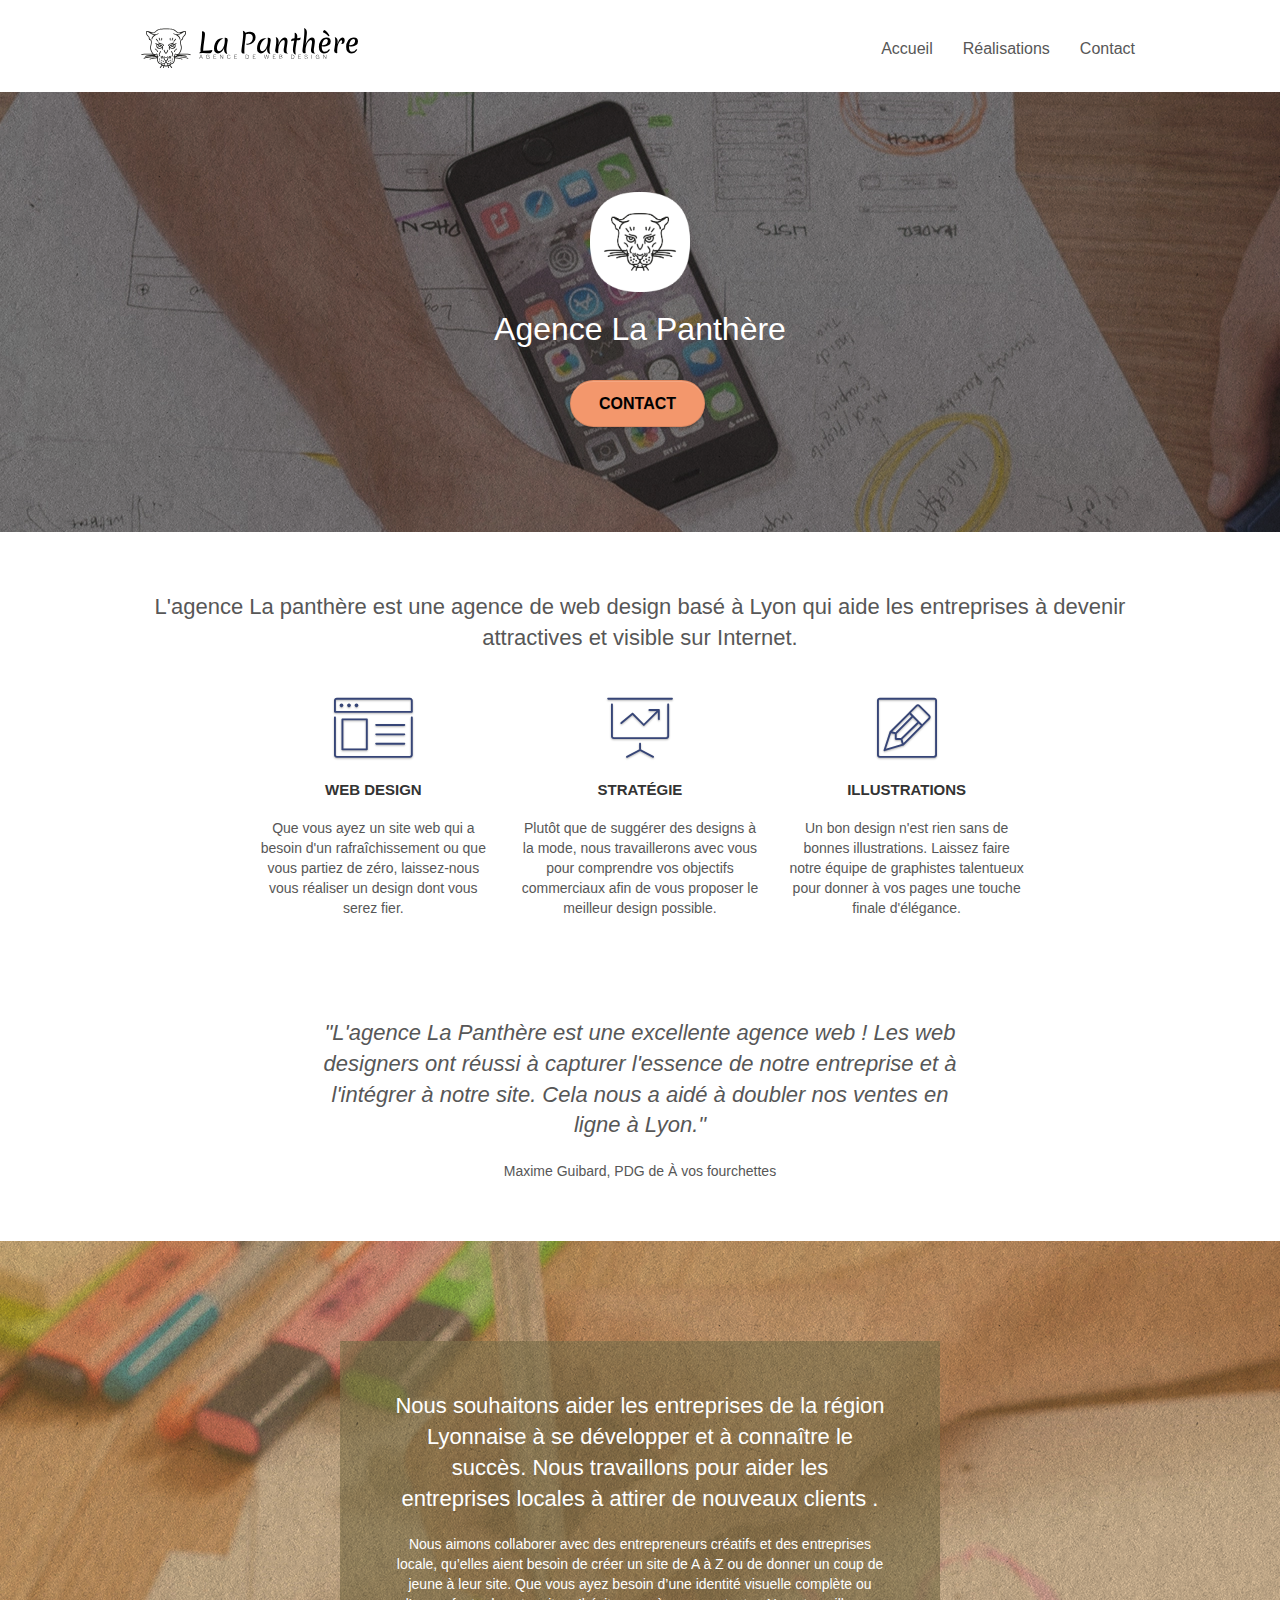
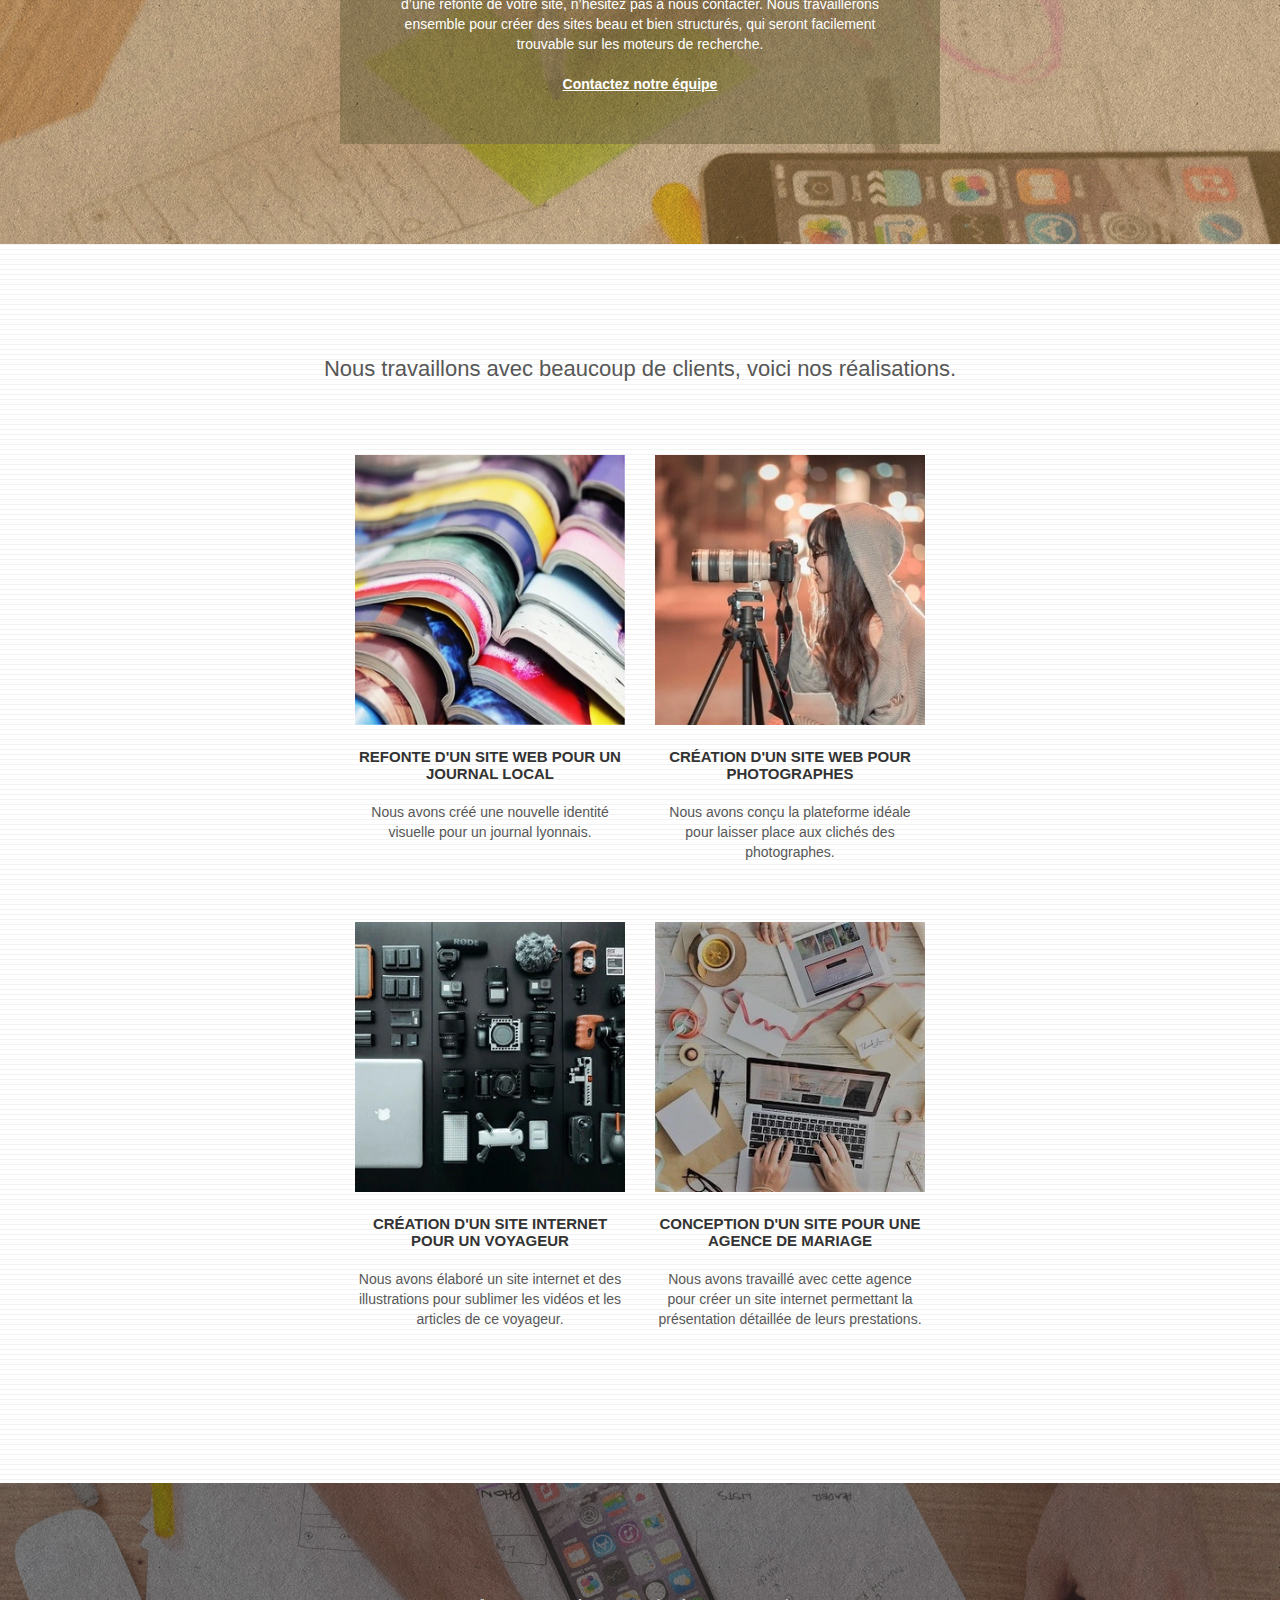
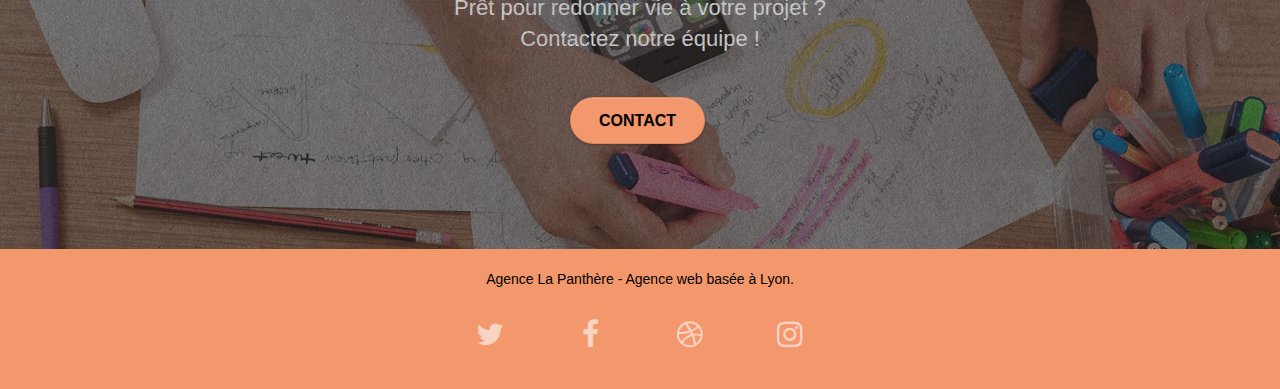
<file: index.html>
<!doctype html>
<html lang="fr">

<head>
	<meta charset="utf-8">
	<meta name="keywords"
		content="Agence la Panthere, Entreprise webdesign Lyon, Agence Webdesign Lyon, Agence Web Design Lyon, Web Design Lyon">
	<meta name="description"
		content="L'agence la panthère est une agence de web design basé à Lyon qui aide les entreprises à devenir attractives et visible sur Internet.">
	<meta name="viewport" content="width=device-width, initial-scale=1.0, viewport-fit=cover">
	<meta name="robots" content="index, follow">
	<!-- OpenGraph -->
	<meta property="og:locale" content="fr_FR">
	<meta property="og:type" content="website">
	<meta name="og:title" content="Agence La Panthère">
	<meta name="og:description"
		content="L'agence la panthère est une agence de web design basé à Lyon qui aide les entreprises à devenir attractives et visible sur Internet.">
	<meta name="og:url" content="https://evincent83.github.io/agence-la-panthere.github.io/index.html">
	<!-- Icon -->
	<link rel="shortcut icon" type="image/x-icon" href="favicon.jpg">
	<!-- CSS -->
	<link rel="stylesheet" type="text/css" href="css/bootstrap.min.css">
	<link rel="stylesheet" type="text/css" href="css/style.min.css">
	<link rel="stylesheet" type="text/css" href="css/font-awesome.min.css">
	<link rel="stylesheet" type="text/css" href="css/et-line.min.css">

	<title>Agence La Panthère</title>

</head>

<body>
	<!-- Principal conteneur -->
	<div class="page-container">

		<!-- bloc-0 -->
		<div class="bloc bgc-white l-bloc " id="bloc-0">
			<div class="container bloc-sm">

				<nav class="navbar row">
					<div class="navbar-header">
						<a class="navbar-brand" href="index.html"><img src="img/agence-la-panthere-monochrome.svg"
								alt="Logo Agence la Panthère" /></a>
						<button id="nav-toggle" type="button" aria-label="navbar" class="ui-navbar-toggle navbar-toggle"
							data-toggle="collapse" data-target=".navbar-1">
							<span class="icon-bar"></span><span class="icon-bar"></span><span class="icon-bar"></span>
						</button>
					</div>
					<div class="collapse navbar-collapse navbar-1 special-dropdown-nav">
						<ul class="site-navigation nav navbar-nav">
							<li>
								<a href="index.html">Accueil</a>
							</li>
							<li>
								<a href="#bloc-4-portfolio">Réalisations</a>
							</li>
							<li>
								<a href="contact.html">Contact</a>
							</li>
						</ul>
					</div>
				</nav>
			</div>
		</div>
		<!-- bloc-0 END -->

		<!-- bloc-1-presentation -->
		<main>
			<section>
				<div class="bloc bgc-dark-slate-blue bg-banniere d-bloc bg-t-edge bloc-bg-texture texture-paper b-parallax"
					id="bloc-1-hero">
					<div class="container bloc-lg">
						<div class="row tight-width-whitespace">
							<div class="col-sm-12">
								<img src="img/logo.webp" class="center-block image-resize-mode"
									alt="Logo Agence La Panthère" />
								<h1 class="text-center hero-bloc-text tc-white ">
									Agence La Panthère
								</h1>
								<div class="text-center">
									<a href="contact.html"
										class="btn btn-lg btn-clean btn-rd cta-hero btn-atomic-tangerine"
										id="cta-hero">Contact</a>
								</div>
							</div>
						</div>
					</div>
				</div>
			</section>
			<!-- bloc-1-presentation END -->

			<!-- bloc-2-services -->
			<section>
				<div class="bloc bgc-white l-bloc" id="bloc-2-services">
					<div class="container bloc-md">
						<div class="row">
							<div class="col-sm-12 text-center">
								<h2 class="mg-md text-center">
									L'agence La panthère est une agence de web design basé à Lyon qui aide les
									entreprises à
									devenir attractives et visible sur Internet.
								</h2>
							</div>
						</div>
						<div class="row voffset-lg med-width-whitespace">
							<div class="col-sm-4">
								<div class="text-center">
									<span class="et-icon-browser sm-shadow icon-dark-slate-blue icons icon-lg"></span>
								</div>
								<h3 class="mg-md text-center">
									Web design
								</h3>
								<p class="text-center ">
									Que vous ayez un site web qui a besoin d'un rafraîchissement ou que vous partiez de
									zéro, laissez-nous vous réaliser un design dont vous serez fier.
								</p>
							</div>
							<div class="col-sm-4">
								<div class="text-center">
									<span
										class="et-icon-presentation sm-shadow icon-dark-slate-blue icons icon-lg"></span>
								</div>
								<h3 class="mg-md text-center">
									Stratégie
								</h3>
								<p class="text-center ">
									Plutôt que de suggérer des designs à la mode, nous travaillerons avec vous pour
									comprendre
									vos objectifs commerciaux afin de vous proposer le meilleur design possible.
								</p>
							</div>
							<div class="col-sm-4">
								<div class="text-center">
									<span class="et-icon-edit sm-shadow icon-dark-slate-blue icons icon-lg"></span>
								</div>
								<h3 class="mg-md text-center">
									Illustrations
								</h3>
								<p class="text-center ">
									Un bon design n'est rien sans de bonnes illustrations. Laissez faire notre équipe de
									graphistes talentueux pour donner à vos pages une touche finale d'élégance.
								</p>
							</div>
						</div>
						<div class="row voffset-lg voffset">
							<div class="col-xs-12 col-md-8 col-md-offset-2 text-center">
								<h2 class="mg-md text-center">
									<em>"L'agence La Panthère est une excellente agence web ! Les web designers ont
										réussi à
										capturer l'essence de notre entreprise et à l'intégrer à notre site. Cela nous a
										aidé à doubler nos ventes en ligne à Lyon."</em>
								</h2>
								<p>Maxime Guibard, PDG de À vos fourchettes</p>
							</div>
						</div>
					</div>
				</div>
			</section>
			<!-- bloc-2-services END -->

			<!-- bloc-3-what-i-do -->
			<article>
				<div class="bloc tc-white bgc-atomic-tangerine bg-presentation d-bloc bloc-bg-texture texture-paper b-parallax"
					id="bloc-3-what-i-do">
					<div class="container bloc-lg">
						<div class="row tight-width-whitespace black-background">
							<div class="col-sm-12">
								<h2 class="mg-md text-center tc-white">
									Nous souhaitons aider les entreprises de la région Lyonnaise à se développer et à
									connaître
									le succès. Nous travaillons pour aider les entreprises locales à attirer de nouveaux
									clients
									.<br>
								</h2>
								<p class="text-center white">
									Nous aimons collaborer avec des entrepreneurs créatifs et des entreprises locale,
									qu’elles
									aient besoin de créer un site de A à Z ou de donner un coup de jeune à leur site.
									Que
									vous
									ayez besoin d’une identité visuelle complète ou d’une refonte de votre site,
									n’hésitez
									pas à
									nous contacter. Nous travaillerons ensemble pour créer des sites beau et bien
									structurés,
									qui seront facilement trouvable sur les moteurs de recherche. <br><br><a
										class="ltc-white bold-link" href="contact.html">Contactez notre équipe</a><br>
								</p>
							</div>
						</div>
					</div>
				</div>
			</article>
			<!-- bloc-3-what-i-do END -->

			<!-- bloc-4-portfolio -->
			<section>
				<div class="bloc bgc-white bg-lines-h2-bg bg-repeat l-bloc" id="bloc-4-portfolio">
					<div class="container bloc-lg">
						<div class="row">
							<div class="col-sm-12 text-center">
								<h2 class="mg-md text-center">
									Nous travaillons avec beaucoup de clients, voici nos réalisations.
								</h2>
							</div>
						</div>
						<div class="row tight-width-whitespace portfolio-row">
							<div class="col-sm-6">
								<a href="#" data-lightbox="img/1.webp" data-gallery-id="gallery-1"
									data-caption="Refonte d'un site web pour un journal local"
									data-frame="snapshot-lb"><img src="img/1.webp" loading="lazy"
										class="img-responsive portfolio-thumb"
										alt="Refonte d'un site web pour un journal local" /></a>
								<h3 class="mg-md text-center">
									Refonte d'un site web pour un journal local
								</h3>
								<p class="text-center">
									Nous avons créé une nouvelle identité visuelle pour un journal lyonnais.
								</p>
							</div>
							<div class="col-sm-6">
								<a href="#" data-lightbox="img/2.webp" data-gallery-id="gallery-1"
									data-caption="Création d'un site web pour photographes"
									data-frame="snapshot-lb"><img src="img/2.webp" loading="lazy"
										class="img-responsive portfolio-thumb"
										alt="Création d'un site web pour photographes" /></a>
								<h3 class="mg-md text-center">
									Création d'un site web pour photographes
								</h3>
								<p class="text-center">
									Nous avons conçu la plateforme idéale pour laisser place aux clichés des
									photographes.
								</p>
							</div>
						</div>
						<div class="row tight-width-whitespace portfolio-row">
							<div class="col-sm-6">
								<a href="#" data-lightbox="img/3.webp" data-gallery-id="gallery-1"
									data-caption="Création d'un site internet pour un voyageur"
									data-frame="snapshot-lb"><img src="img/3.webp" loading="lazy"
										class="img-responsive portfolio-thumb"
										alt="Création d'un site internet pour un voyageur" /></a>
								<h3 class="mg-md text-center">
									Création d'un site internet pour un voyageur
								</h3>
								<p class="text-center">
									Nous avons élaboré un site internet et des illustrations pour sublimer les vidéos et
									les
									articles de ce voyageur.
								</p>
							</div>
							<div class="col-sm-6">
								<a href="#" data-lightbox="img/4.webp" data-gallery-id="gallery-1"
									data-caption="Conception d'un site pour une agence de mariage"
									data-frame="snapshot-lb"><img src="img/4.webp" loading="lazy"
										class="img-responsive portfolio-thumb"
										alt="Conception d'un site pour une agence de mariage" /></a>
								<h3 class="mg-md text-center">
									Conception d'un site pour une agence de mariage
								</h3>
								<p class="text-center">
									Nous avons travaillé avec cette agence pour créer un site internet permettant la
									présentation détaillée de leurs prestations.
								</p>
							</div>
						</div>
					</div>
				</div>
			</section>
			<!-- bloc-4-portfolio END -->

			<!-- bloc-5-cta -->
			<section>
				<div class="bloc bgc-dark-slate-blue bg-banniere d-bloc bloc-bg-texture texture-paper" id="bloc-5-cta">
					<div class="container bloc-lg">
						<div class="row">
							<h2 class="mg-md text-center tc-white">
								Prêt pour redonner vie à votre projet ?<br>Contactez notre équipe !
							</h2>
							<div class="col-sm-12 text-center">
								<a href="contact.html"
									class="btn btn-atomic-tangerine btn-clean btn-rd btn-lg cta-hero">Contact</a>
							</div>
						</div>
					</div>
				</div>
			</section>
		</main>
		<!-- bloc-5-cta END -->

		<!-- Footer - bloc-8 -->
		<footer>
			<div class="bloc bgc-atomic-tangerine d-bloc" id="bloc-8">
				<div class="container bloc-sm">
					<div class="row">
						<div class="col-sm-12">
							<p class="text-center black">
								Agence La Panthère - Agence web basée à Lyon.<br>
							</p>
							<div class="row row-no-gutters social">
								<div class="col-sm-3">
									<div class="text-center">
										<a class="social" aria-label="Logo twitter" href="https://twitter.com/"><span
												class="fa fa-twitter icon-md icon-padding"></span></a>
									</div>
								</div>
								<div class="col-sm-3">
									<div class="text-center">
										<a class="social" aria-label="Logo facebook" href="https://facebook.com/"><span
												class="fa fa-facebook icon-md icon-padding"></span></a>
									</div>
								</div>
								<div class="col-sm-3">
									<div class="text-center">
										<a class="social" aria-label="Logo dribbble" href="https://dribbble.com/"><span
												class="fa fa-dribbble icon-md icon-padding"></span></a>
									</div>
								</div>
								<div class="col-sm-3">
									<div class="text-center">
										<a class="social" aria-label="Logo instagram" href="https://instagram.com"><span
												class="fa fa-instagram icon-md icon-padding"></span></a>
									</div>
								</div>
							</div>
						</div>
					</div>
				</div>
			</div>
		</footer>
		<!-- Footer - bloc-8 END -->

	</div>
	<!-- Principal conteneur END -->

	<!-- JS -->
	<script defer src="js/jquery-3.6.1.min.js"></script>
	<script defer src="js/bootstrap.min.js"></script>
	<script defer src="js/blocs.min.js"></script>
	<script defer src="js/jquery.touchSwipe.min.js"></script>
	<script defer src="js/gmaps.min.js"></script>

</body>

</html>
</file>
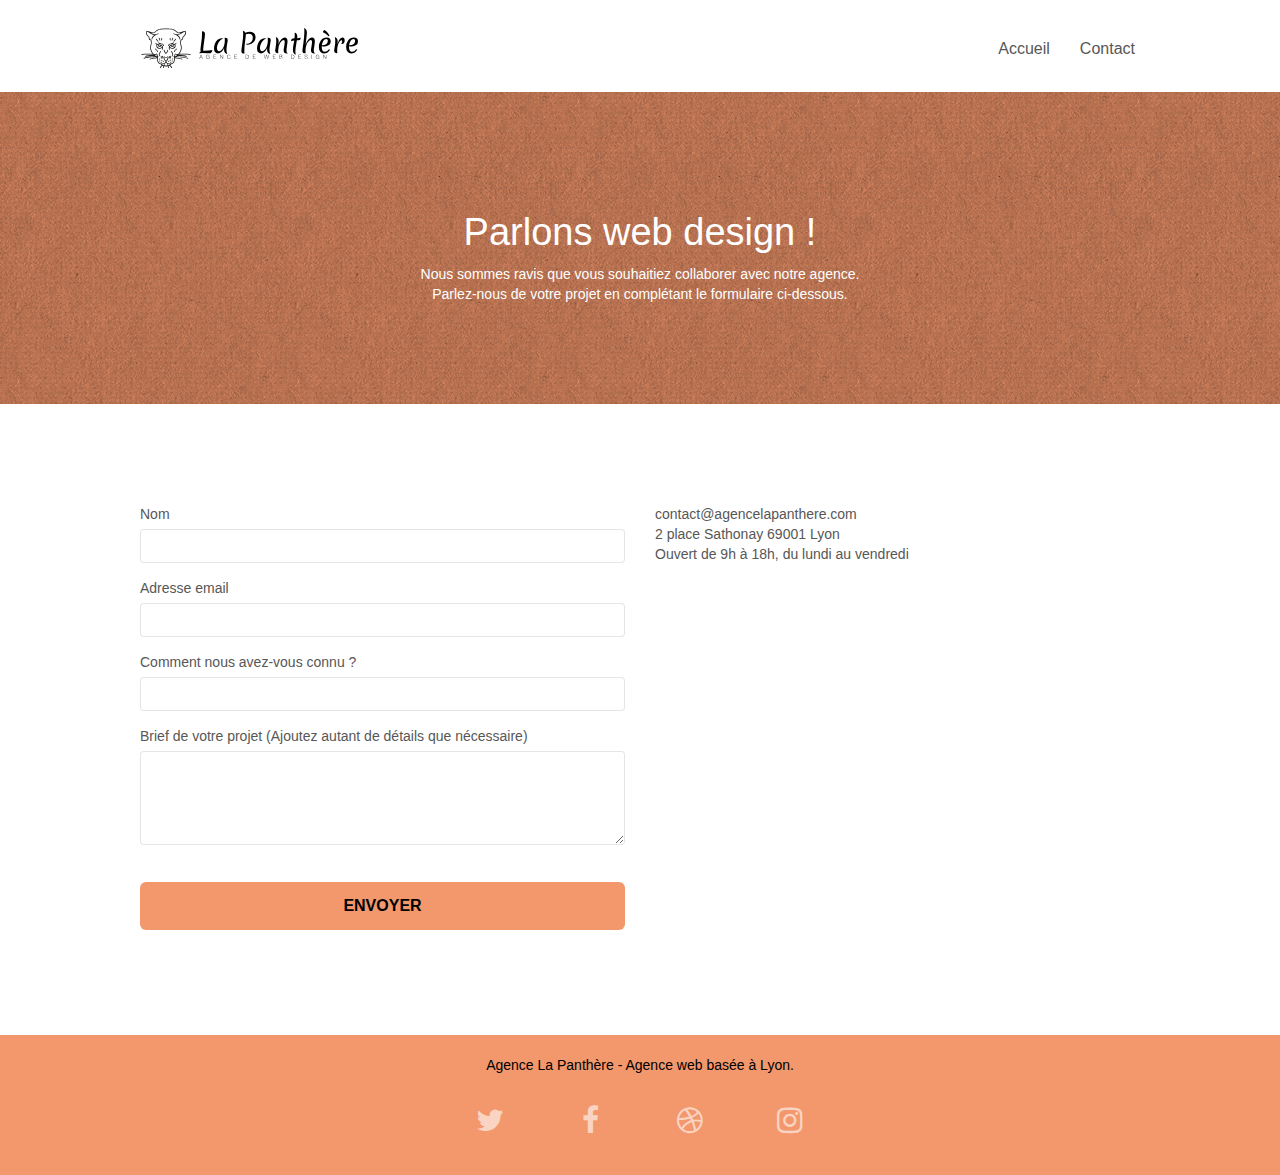
<file: contact.html>
<!doctype html>
<html lang="fr">

<head>
	<meta charset="utf-8">
	<meta name="keywords"
		content="Agence la Panthère, Entreprise webdesign Lyon, Agence Webdesign Lyon, Agence Web Design Lyon, Web Design Lyon, Contact Web Design Lyon, Contact Agence La Panthère">
	<meta name="description"
		content="L'agence la panthère est une agence de web design qui aide les entreprises à devenir attractives et visible sur Internet.">
	<meta name="viewport" content="width=device-width, initial-scale=1.0, viewport-fit=cover">
	<meta name="robots" content="index, follow">
	<!-- OpenGraph -->
	<meta property="og:locale" content="fr_FR">
	<meta property="og:type" content="website">
	<meta name="og:title" content="Agence La Panthère">
	<meta name="og:description"
		content="L'agence la panthère est une agence de web design basé à Lyon qui aide les entreprises à devenir attractives et visible sur Internet.">
	<meta name="og:url" content="https://evincent83.github.io/agence-la-panthere.github.io/index.html">
	<!-- Icon -->
	<link rel="shortcut icon" type="image/x-icon" href="favicon.jpg">
	<!-- CSS -->
	<link rel="stylesheet" type="text/css" href="css/bootstrap.min.css">
	<link rel="stylesheet" type="text/css" href="css/style.min.css">
	<link rel="stylesheet" type="text/css" href="css/font-awesome.min.css">
	<link rel="stylesheet" type="text/css" href="css/et-line.min.css">

	<title>Contact - Agence La Panthère</title>

</head>

<body>
	<!-- Principal conteneur -->
	<div class="page-container">

		<!-- bloc-0 -->
		<div class="bloc bgc-white l-bloc " id="bloc-0">
			<div class="container bloc-sm">
				<nav class="navbar row">
					<div class="navbar-header">
						<a class="navbar-brand" href="index.html"><img src="img/agence-la-panthere-monochrome.svg"
								alt="atlanta web design logo" /></a>
						<button id="nav-toggle" type="button" aria-label="navbar" class="ui-navbar-toggle navbar-toggle"
							data-toggle="collapse" data-target=".navbar-1">
							<span class="icon-bar"></span><span class="icon-bar"></span><span class="icon-bar"></span>
						</button>
					</div>
					<div class="collapse navbar-collapse navbar-1 special-dropdown-nav">
						<ul class="site-navigation nav navbar-nav">
							<li>
								<a href="index.html">Accueil</a>
							</li>
							<li>
								<a href="contact.html">Contact</a>
							</li>
						</ul>
					</div>
				</nav>
			</div>
		</div>
		<!-- bloc-0 END -->

		<!-- bloc-6 -->
		<div class="bloc bg-dots-bg bg-repeat bgc-atomic-tangerine d-bloc bloc-bg-texture texture-paper" id="bloc-6">
			<div class="container bloc-lg">
				<div class="row">
					<div class="col-sm-12">
						<h1 class="text-center hero-bloc-text tc-white">
							Parlons web design !
						</h1>
						<p class="text-center mg-lg tc-white tight-width-whitespace">
							Nous sommes ravis que vous souhaitiez collaborer avec notre agence.<br>
							Parlez-nous de votre projet en complétant le formulaire ci-dessous.
						</p>
					</div>
				</div>
			</div>
		</div>
		<!-- bloc-6 END -->

		<!-- bloc-7 -->
		<div class="bloc bgc-white l-bloc" id="bloc-7">
			<div class="container bloc-lg">
				<div class="row">
					<div class="col-sm-6">
						<form action="includes/form_1.php" method="POST" id="form_1">
							<div class="form-group">
								<label>
									Nom
								</label>
								<input id="name" class="form-control" required />
							</div>
							<div class="form-group">
								<label>
									Adresse email
								</label>
								<input id="email" class="form-control" type="email" required />
							</div>
							<div class="form-group">
								<label>
									Comment nous avez-vous connu ?
								</label>
								<input class="form-control" type="email" required id="input_504" />
							</div>
							<div class="form-group">
								<label>
									Brief de votre projet (Ajoutez autant de détails que nécessaire)<br>
								</label><textarea id="message" class="form-control" rows="4" cols="50"
									required></textarea>
							</div>
							<button class="bloc-button btn btn-lg btn-block cta-hero btn-atomic-tangerine"
								type="submit">
								Envoyer
							</button>
						</form>
					</div>
					<div class="col-sm-6">
						<p>contact@agencelapanthere.com<br>2 place Sathonay 69001 Lyon<br>Ouvert de 9h à 18h, du lundi
							au vendredi<br></p>
					</div>
				</div>
			</div>
		</div>
		<!-- bloc-7 END -->

		<!-- ScrollToTop Button -->
		<a class="bloc-button btn btn-d scrollToTop" onclick="scrollToTarget('1')"><span
				class="fa fa-chevron-up"></span></a>
		<!-- ScrollToTop Button END-->


		<!-- Footer - bloc-8 -->
		<div class="bloc bgc-atomic-tangerine d-bloc" id="bloc-8">
			<div class="container bloc-sm">
				<div class="row">
					<div class="col-sm-12">
						<p class="text-center black">
							Agence La Panthère - Agence web basée à Lyon.<br>
						</p>
						<div class="row row-no-gutters social">
							<div class="col-sm-3">
								<div class="text-center">
									<a class="social" aria-label="Logo twitter" href="https://twitter.com/"><span class="fa fa-twitter icon-md icon-padding"></span></a>
								</div>
							</div>
							<div class="col-sm-3">
								<div class="text-center">
									<a class="social" aria-label="Logo facebook" href="https://facebook.com/"><span class="fa fa-facebook icon-md icon-padding"></span></a>
								</div>
							</div>
							<div class="col-sm-3">
								<div class="text-center">
									<a class="social" aria-label="Logo dribbble" href="https://dribbble.com/"><span class="fa fa-dribbble icon-md icon-padding"></span></a>
								</div>
							</div>
							<div class="col-sm-3">
								<div class="text-center">
									<a class="social" aria-label="Logo instagram" href="https://instagram.com"><span class="fa fa-instagram icon-md icon-padding"></span></a>
								</div>
							</div>
						</div>
					</div>
				</div>
			</div>
		</div>
		<!-- Footer - bloc-8 END -->

	</div>
	<!-- Principal conteneur END -->
	<!-- JS -->
	<script defer src="js/jquery-3.6.1.min.js"></script>
	<script defer src="js/bootstrap.min.js"></script>
	<script defer src="js/blocs.min.js"></script>
	<script defer src="js/jqBootstrapValidation.min.js"></script>
	<script defer src="js/formHandler.min.js"></script>

</body>

</html>
</file>
<file: css/style.min.css>
.d-bloc .navbar-toggle .icon-bar,body{background:#fff}.bloc .container,.row.row-no-gutters>[class*=" col-"],.row.row-no-gutters>[class^="col-"]{padding-right:0;padding-left:0}.nav-center .navbar-brand img,body{margin:0}.nav-invert .navbar .nav,.nav>li{float:left}a,button{outline:0!important}.scrollToTop,a,button{transition:0.3s ease-in-out}body{padding:0;overflow-x:hidden;-webkit-font-smoothing:antialiased;-moz-osx-font-smoothing:grayscale}a:hover{text-decoration:none;cursor:pointer}#page-loading-blocs-notifaction{position:fixed;top:0;bottom:0;width:100%;z-index:100000;background:url(../img/pageload-spinner.gif) center center no-repeat #fff}.bloc{width:100%;clear:both;background:50% 50% / cover no-repeat;padding:0 50px;position:relative}.bloc-lg{padding:100px 50px}.bloc-md{padding:50px}.bloc-sm{padding:20px 50px}.bg-b-edge,.bg-bl-edge,.bg-br-edge,.bg-center,.bg-l-edge,.bg-r-edge,.bg-repeat,.bg-t-edge,.bg-tl-edge,.bg-tr-edge{-webkit-background-size:auto!important;-moz-background-size:auto!important;-o-background-size:auto!important;background-size:auto!important}.bg-repeat,.nav>li a:focus,.nav>li a:hover{background:0 0}.bg-t-edge{background:top no-repeat}.bloc-bg-texture::before{content:"";background-size:2px 2px;position:absolute;top:0;bottom:0;left:0;right:0}.texture-paper::before{background:url(../img/texture-paper.webp) 0 0/280px 280px}.nav>li>.dropdown a,.navbar-toggle:hover{background:0 0!important}.b-parallax{background-attachment:fixed}.d-bloc{color:rgba(255,255,255,.7)}.d-bloc button:hover{color:rgba(255,255,255,.9)}.d-bloc .icon-round,.d-bloc .icon-rounded,.d-bloc .icon-semi-rounded-a,.d-bloc .icon-semi-rounded-b,.d-bloc .icon-square{border-color:rgba(255,255,255,.9)}.d-bloc .divider-h span{border-color:rgba(255,255,255,.2)}.d-bloc .a-btn,.d-bloc .navbar a,.d-bloc .navbar-brand,.d-bloc a .icon-lg,.d-bloc a .icon-md,.d-bloc a .icon-sm,.d-bloc a .icon-xl,.d-bloc h1 a,.d-bloc h2 a,.d-bloc h3 a,.d-bloc h4 a,.d-bloc h5 a,.d-bloc h6 a,.d-bloc p a{color:rgba(255,255,255,.6)}.d-bloc .a-btn:hover,.d-bloc .navbar a:hover,.d-bloc .navbar-brand:hover,.d-bloc a:hover .icon-lg,.d-bloc a:hover .icon-md,.d-bloc a:hover .icon-sm,.d-bloc a:hover .icon-xl,.d-bloc h1 a:hover,.d-bloc h2 a:hover,.d-bloc h3 a:hover,.d-bloc h4 a:hover,.d-bloc h5 a:hover,.d-bloc h6 a:hover,.d-bloc p a:hover{color:#fff}.d-bloc .btn-wire,.d-bloc .btn-wire:hover{color:#fff;border-color:#fff}.d-bloc .panel icon,.l-bloc .icon-round,.l-bloc .icon-rounded,.l-bloc .icon-semi-rounded-a,.l-bloc .icon-semi-rounded-b,.l-bloc .icon-square{border-color:rgba(0,0,0,.7)}.d-bloc .panel,.l-bloc{color:rgba(0,0,0,.5)}.d-bloc .panel button:hover,.l-bloc button:hover{color:rgba(0,0,0,.7)}.d-bloc .panel .divider-h span,.l-bloc .divider-h span{border-color:rgba(0,0,0,.1)}.d-bloc .panel .a-btn,.l-bloc .a-btn,.l-bloc .navbar a,.l-bloc .navbar-brand,.l-bloc .navbar-toggle .icon-bar,.l-bloc a .icon-lg,.l-bloc a .icon-md,.l-bloc a .icon-sm,.l-bloc a .icon-xl,.l-bloc h1 a,.l-bloc h2 a,.l-bloc h3 a,.l-bloc h4 a,.l-bloc h5 a,.l-bloc h6 a,.l-bloc p a{color:rgba(0,0,0,.6)}.d-bloc .panel .a-btn:hover,.l-bloc .a-btn:hover,.l-bloc .navbar a:hover,.l-bloc .navbar-brand:hover,.l-bloc a:hover .icon-lg,.l-bloc a:hover .icon-md,.l-bloc a:hover .icon-sm,.l-bloc a:hover .icon-xl,.l-bloc h1 a:hover,.l-bloc h2 a:hover,.l-bloc h3 a:hover,.l-bloc h4 a:hover,.l-bloc h5 a:hover,.l-bloc h6 a:hover,.l-bloc p a:hover{color:#000}.d-bloc .panel .btn-wire,.d-bloc .panel .btn-wire:hover,.l-bloc .btn-wire,.l-bloc .btn-wire:hover{color:rgba(0,0,0,.7);border-color:rgba(0,0,0,.3)}.voffset{margin-top:30px}.voffset-lg{margin-top:80px}.row-no-gutters{margin-right:0;margin-left:0}#bloc-1-hero h1{font-size:32px}.navbar{margin-bottom:0;z-index:1}.navbar-brand{height:auto;padding:3px 15px;font-size:25px;font-weight:600;line-height:44px}.navbar-brand img{height:40px;max-height:200px;margin:0 5px 0 0;display:inline;width:auto}.navbar-brand img[src$="svg"]{min-width:100px}.navbar .nav{padding-top:2px;margin-right:-16px;float:right;z-index:1}.nav>li{margin-top:4px;font-size:16px}.navbar-nav .open .dropdown-menu>li>a{text-align:inherit}.navbar-toggle{margin:10px 10px 0 0;border:0}.mg-lg,.mg-md{margin-top:10px}.navbar-toggle .icon-bar{background-color:rgba(0,0,0,.5);width:26px}.nav-invert .navbar-brand,.nav-invert .navbar-header{float:right;position:relative;z-index:2}@media (min-width:768px){.site-navigation{position:absolute;top:50%;right:20px;transform:translate(0,-50%);-webkit-transform:translateY(-50%)}.nav>li .dropdown-menu a,.nav>li .dropdown-menu a:hover{color:#484848}.nav-invert .site-navigation{left:0;right:0}.nav-center{text-align:center}.nav-center .navbar-header{width:100%}.nav-center .nav>li,.nav-center .navbar-brand,.nav-center .navbar-header{float:none;display:inline-block}.nav-center .site-navigation{position:relative;width:100%;right:0;margin-right:0;margin-top:20px}.nav-center.mini-nav .navbar-toggle{float:none;margin:10px auto 0}}.nav>li>.dropdown a{display:block;padding:14px 15px}nav .caret{margin:0 5px}.dropdown-menu .dropdown-menu{top:-8px;left:100%}.dropdown-menu .dropmenu-flow-right{top:100%;left:0;margin-left:-1px;border-top-left-radius:0;border-top-right-radius:0}.dropdown-menu .dropdown span{border:4px solid #000;border-top-color:transparent;border-right-color:transparent;border-bottom-color:transparent;margin:6px -5px 0 0!important;float:right}.mg-md{margin-bottom:20px}.mg-lg{margin-bottom:40px}.btn{margin:0 5px 5px 0}.btn.pull-right{margin:0 0 5px 5px}.btn-d,.btn-d:focus,.btn-d:hover{color:#fff;background:rgba(0,0,0,.3)}.close-lightbox,.lightbox-caption,.next-lightbox,.prev-lightbox{background:rgba(0,0,0,.5);position:absolute}.btn-rd{border-radius:40px}.btn-clean{border:1px solid rgba(0,0,0,.08);border-bottom-color:rgba(0,0,0,.1);text-shadow:0 1px 0 rgba(0,0,1,.1);box-shadow:0 1px 3px rgba(0,0,1,.25),inset 0 1px 0 0 rgba(255,255,255,.15)}.icon-md{font-size:30px!important}.icon-lg{font-size:60px!important}.showScrollTop,p{font-size:14px}.icon-padding{padding:20px}.sm-shadow{text-shadow:0 1px 2px rgba(0,0,0,.3)}.panel-sq,.panel-sq .panel-footer,.panel-sq .panel-heading{border-radius:0}.panel-rd{border-radius:30px}.panel-rd .panel-heading{border-radius:29px 29px 0 0}.panel-rd .panel-footer{border-radius:0 0 29px 29px}.form-control{border-color:rgba(0,0,0,.1);box-shadow:none}.scrollToTop{width:40px;height:40px;position:fixed;bottom:20px;right:20px;opacity:0;z-index:500}.scrollToTop span{margin-top:6px}.showScrollTop{opacity:1}a[data-lightbox]{position:relative;display:block;text-align:center}a[data-lightbox]:hover::before{content:"+";font-family:HelveticaNeue-Light,"Helvetica Neue Light","Helvetica Neue",Helvetica,Arial;font-size:32px;width:50px;height:50px;margin-left:-25px;border-radius:50%;background:rgba(0,0,0,.6);color:#fff;font-weight:100;z-index:1;position:absolute;top:50%;transform:translateY(-50%);-webkit-transform:translateY(-50%)}a[data-lightbox]:hover img{opacity:.6;-webkit-animation-fill-mode:none;animation-fill-mode:none}#lightbox-modal{display:flex;align-items:center}#lightbox-modal .modal-dialog{width:90%;max-width:900px;margin:0 auto}#lightbox-modal .modal-dialog img{max-height:90vh;margin:0 auto}.lightbox-caption{padding:20px;color:#fff;left:15px;right:15px;bottom:5px}.close-lightbox{color:#fff;font-size:30px;top:20px;right:20px;z-index:20;border:none;line-height:30px;padding:0 9px 5px;opacity:.3}.close-lightbox:hover,.next-lightbox:hover,.prev-lightbox:hover{opacity:1;color:#fff}.next-lightbox,.prev-lightbox{font-size:20px;color:rgba(255,255,255,.9);transition:0.2s ease-in-out;top:45%;z-index:1;opacity:.4}.next-lightbox{padding:6px 8px 1px 13px;right:25px}.prev-lightbox{padding:6px 13px 1px 10px;left:25px}.snapshot-lb .modal-body{padding-bottom:45px}.snapshot-lb .lightbox-caption{padding:0;color:rgba(0,0,0,.5);background:0 0}.btn,a,h1,h2,h3,h4,h5,h6,label,p{font-family:helvetica;font-weight:400;color:#575757!important}h1,h3,h4{color:#333!important}.cta-hero,.ltc-white,.tc-white,.white{color:white!important}.container{max-width:1000px}.hero-bloc-text{font-size:38px}.hero-bloc-text-sub{font-size:36px}.statement-bloc-text{line-height:26px;font-style:italic;font-size:20px;text-align:center;font-weight:lighter;max-width:520px;margin:auto}.cta-hero,h3{text-transform:uppercase;font-weight:700}.tight-width-whitespace{max-width:600px;margin:auto}.h1{font-size:20px;font-family:"Open Sans"}.cta-hero{margin-top:22px;padding:12px 28px;font-size:16px}.social{max-width:400px;margin:auto}h2{font-size:22px;line-height:1.4em}h3{font-size:15px}.med-width-whitespace{max-width:800px;margin:auto;box-shadow:0 0 0 #000}.icons{margin-bottom:14px;margin-top:24px}.black{color:#000!important}.portfolio-thumb{margin:auto auto 24px;width:auto;height:auto}.portfolio-row{margin-bottom:44px;margin-top:50px}.avatar{box-shadow:0 4px 9px rgba(0,0,0,.3)}.black-background{background-color:rgba(165,147,99,.7);padding:40px}.bold-link{font-weight:900;text-decoration:underline!important}.bgc-white{background-color:#fff}.bgc-dark-slate-blue{background-color:#364577}.bgc-atomic-tangerine{background-color:#f3976c}.btn-atomic-tangerine{background:#f3976c;color:black!important}.btn-atomic-tangerine:hover{background:#c27956!important;color:#404040!important}.ltc-white:hover{color:#ccc!important}.ltc-atomic-tangerine{color:#f3976c!important}.ltc-atomic-tangerine:hover{color:#c27956!important}.icon-dark-slate-blue{color:#364577!important;border-color:#364577!important}.bg-dots-bg{background-image:url(../img/dots-bg.png)}.bg-lines-h2-bg{background-image:url(../img/lines-h2-bg.png)}.bg-banniere{background-image:url(../img/agence-la-panthere.webp)}.bg-presentation{background-image:url(../img/image-de-presentation.webp)}.image-resize-mode{width:100px;height:100px}@media (max-width:1024px){.bloc{padding-left:20px;padding-right:20px}.bloc-tile-2.full-width-bloc .container,.bloc-tile-3.full-width-bloc .container,.bloc-tile-4.full-width-bloc .container,.bloc.full-width-bloc{padding-left:0;padding-right:0}}@media (max-width:992px) and (min-width:768px){.navbar .nav{max-width:80%}.nav-center.navbar .nav{max-width:100%}}@media only screen and (min-width:768px) and (max-width:1024px) and (orientation:landscape){.b-parallax{background-attachment:scroll}}@media only screen and (min-width:1024px) and (max-width:1366px){.b-parallax{background-attachment:scroll}}@media (max-width:991px){.container{width:100%}.b-parallax{background-attachment:scroll}#hero-bloc,.page-container{overflow-x:hidden;position:relative}.bloc-group,.bloc-group .bloc{display:block;width:100%}.bloc-fill-screen .fill-bloc-bottom-edge,.bloc-fill-screen .fill-bloc-top-edge{padding:0 20px}}@media (max-width:400px){.bloc{padding-left:0;padding-right:0}}@media (max-width:767px){.page-container{overflow-x:hidden;position:relative}#disqus_thread,h1,h2,h3,h4,h5,h6,p{padding-left:10px!important;padding-right:10px!important}.b-parallax{background-attachment:scroll}.navbar .nav{padding-top:0;border-top:1px solid rgba(0,0,0,.2);float:none!important}.navbar.row{margin-left:0;margin-right:0}.site-navigation{position:inherit;transform:none;-webkit-transform:none;-ms-transform:none}.nav>li{margin-top:0;border-bottom:1px solid rgba(0,0,0,.1);background:rgba(0,0,0,.05);text-align:left;padding-left:15px;width:100%}.nav>li:hover{background:rgba(0,0,0,.08)}.dropdown .dropdown a .caret{float:none;margin:5px 0 0 10px!important;border:4px solid #000;border-bottom-color:transparent;border-right-color:transparent;border-left-color:transparent}#hero-bloc .navbar .nav{background:rgba(0,0,0,.8)}#hero-bloc .navbar .nav a{color:rgba(255,255,255,.6)}.hero{padding:50px 0}.hero-nav{left:-1px;right:-1px}.navbar-collapse{padding:0;overflow-x:hidden;-webkit-box-shadow:none;box-shadow:none}.navbar-brand img{max-height:40px;width:auto}.nav-invert .navbar-header{float:none;width:100%}.nav-invert .navbar-toggle{float:left;margin-left:10px}.bloc,.bloc-fill-screen .fill-bloc-bottom-edge,.bloc-fill-screen .fill-bloc-top-edge,.bloc-md,.bloc-sm,.bloc-tile-2 .container,.bloc-tile-3 .container,.bloc-tile-4 .container{padding-left:0;padding-right:0}.bloc-lg,.bloc-xl,.bloc-xxl{padding:40px 0}.a-block{padding:0 10px}.btn-dwn{display:none}.voffset{margin-top:5px}.voffset-md{margin-top:20px}.voffset-lg{margin-top:30px}form{padding:5px}.close-lightbox{display:inline-block}.blocsapp-device-iphone5{background-size:216px 425px;padding-top:60px;width:216px;height:425px}.blocsapp-device-iphone5 img{width:180px;height:320px}.bloc-mob-center-text{text-align:center}.btn-atomic-tangerine:active{background:#c27956!important;color:#404040!important}a:focus{text-decoration:none;cursor:pointer}a[data-lightbox]:active::before{content:"+";font-family:HelveticaNeue-Light,"Helvetica Neue Light","Helvetica Neue",Helvetica,Arial;font-size:32px;width:50px;height:50px;margin-left:-25px;border-radius:50%;background:rgba(0,0,0,.6);color:#fff;font-weight:100;z-index:1;position:absolute;top:50%;transform:translateY(-50%);-webkit-transform:translateY(-50%)}a[data-lightbox]:hover img{opacity:1;-webkit-animation-fill-mode:none;animation-fill-mode:none}}
</file>
